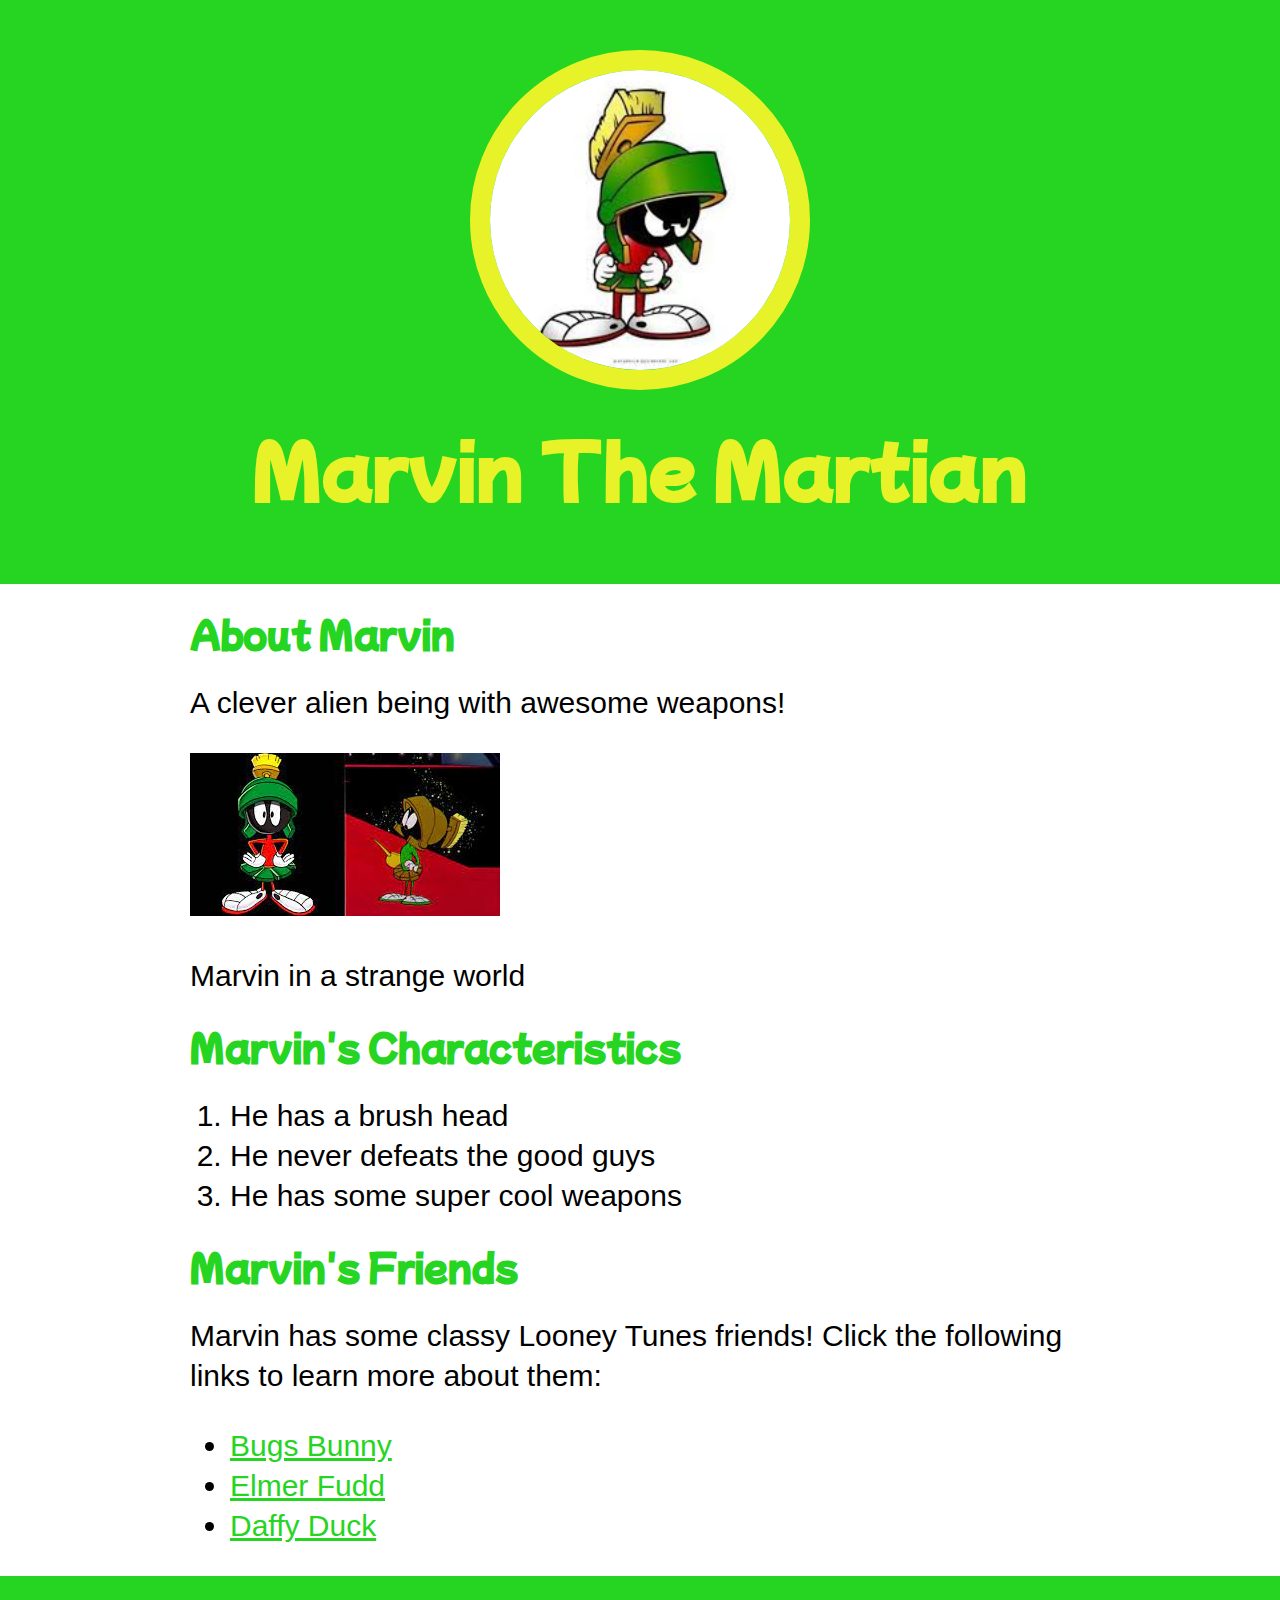
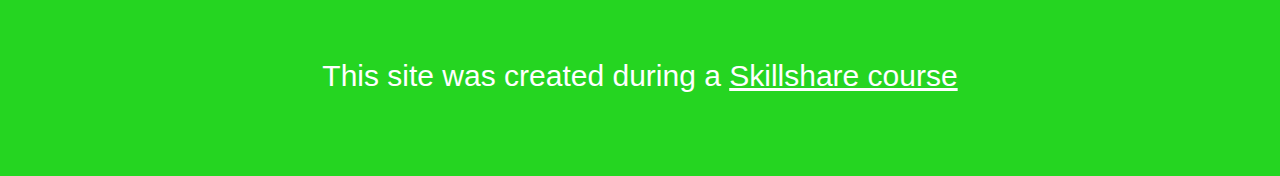
<file: index.html>
<!DOCTYPE html>

<head>
    <title>Marvin The Martian</title>
    <link rel="icon" href="img/marvin-avatar.jpeg">
    <link rel="preconnect" href="https://fonts.googleapis.com">
    <link rel="preconnect" href="https://fonts.gstatic.com" crossorigin>
    <link href="https://fonts.googleapis.com/css2?family=Mochiy+Pop+One&display=swap" rel="stylesheet">
    <link rel="stylesheet" type="text/css" href="css/hero.css">
</head>

<body>

    <!-- Header Element -->
    <header>
        <img src="img/marvin-avatar.jpeg">
        <h1>Marvin The Martian</h1>
    </header>

    <!-- Main element -->
    <main>
        <h2>About Marvin</h2>
            <p>A clever alien being with awesome weapons!</p>
        <img src="img/marvin2.jpeg">
        <p>Marvin in a strange world</p>
        <h2>Marvin's Characteristics</h2>
            <ol>
                <li>He has a brush head</li>
                <li>He never defeats the good guys</li>
                <li>He has some super cool weapons</li>
            </ol>
        <h2>Marvin's Friends</h2>
            <p>Marvin has some classy Looney Tunes friends!  Click the following links to learn more about them:</p>
                <ul>
                    <li><a target="_blank" href="https://en.wikipedia.org/wiki/Bugs_Bunny">Bugs Bunny</a></li>
                    <li><a target="_blank" href="https://en.wikipedia.org/wiki/Elmer_Fudd">Elmer Fudd</a></li>
                    <li><a target="_blank" href="https://en.wikipedia.org/wiki/Daffy_Duck">Daffy Duck</a></li>

                </ul>

    </main>
    <footer>
        <p>This site was created during a <a target="_blank" href="https://skillshare.com">Skillshare course</a></p>
    </footer>
</body>
</html>
</file>
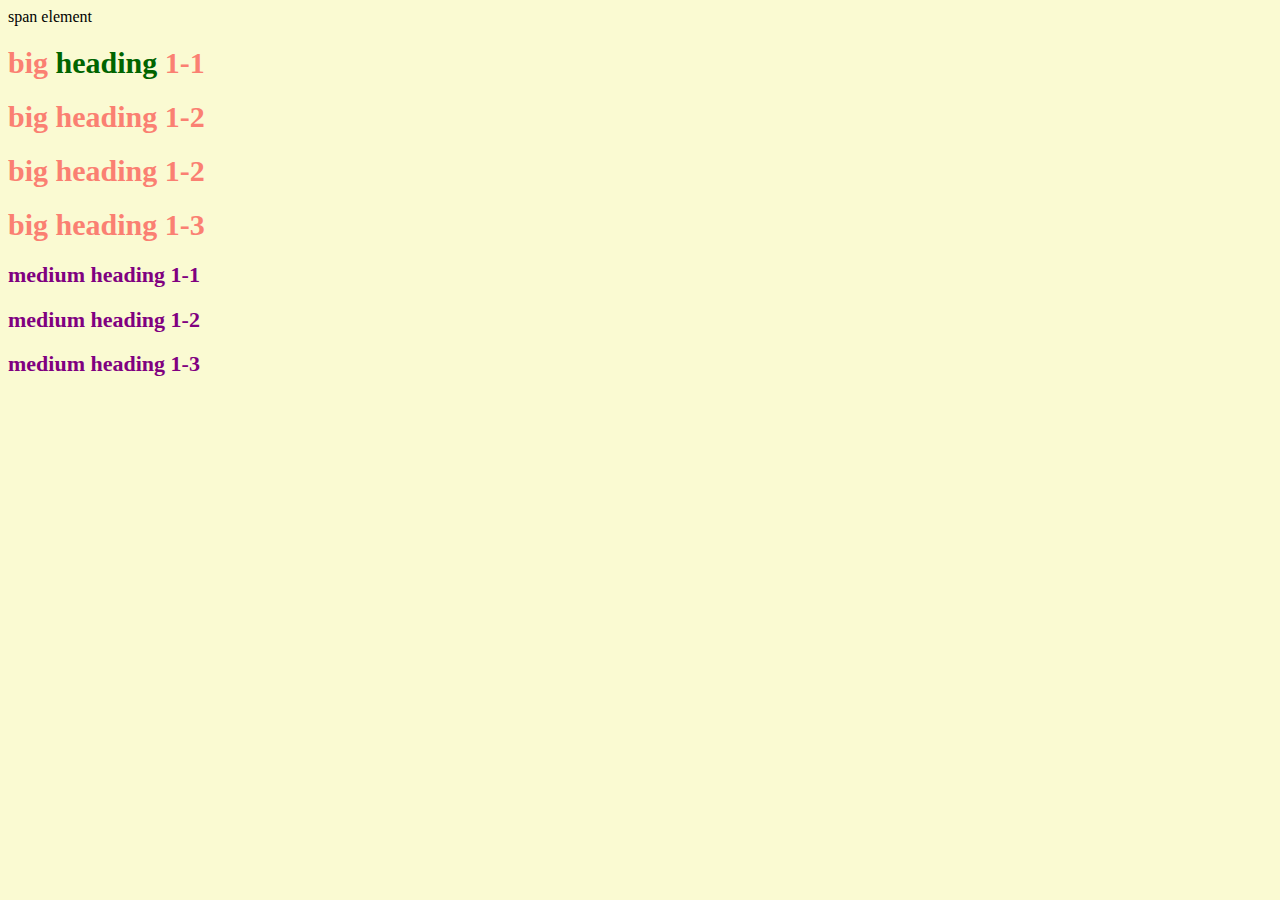
<file: style-test.html>
<!DOCTYPE html>
<html lang="en">
<head>
    <title>Style Test</title>
    <link rel="stylesheet" type="text/css" href="css/test.css">
</head>
<body>
    <span>span element</span>
    <h1>big <span>heading</span> 1-1</h1>
    <h1>big heading 1-2</h1>
    <h1>big heading 1-2</h1>
    <h1>big heading 1-3</h1>
    <h2>medium heading 1-1</h2>
    <h2>medium heading 1-2</h2>
    <h2>medium heading 1-3</h2>

    
</body>
</html>
</file>
<file: css/hero.css>
body{
    margin: 0;
    font-family: Arial, Helvetica, sans-serif;
    font-size: 30px;
    line-height: 40px;
}

header{

    background-color: #25d521;
    text-align: center;
    padding-top: 50px;
    padding-bottom: 50px;

}

h1, h2{
    font-family: 'Mochiy Pop One', sans-serif;
}

header h1{
    color: #e7f328;

    font-weight: bold; color: #e7f328; font-size: 70px;
}

header img{
    border-radius: 170px;
    width: 300px;
    border: 20px solid #e7f328;
}

main{
    max-width: 900px;
    padding: 0 20px;
    margin: 0 auto;
}

main img{
    max-width: 100%;
}

h2{
    font-size: 35px;
    color: #25d521;
}

a{
    color: #25d521
}

a:hover{
    background-color: #25d521;
    color: white;
}

footer{
    background-color: #25d521;
    color: white;
    text-align: center;
    padding: 50px;
}

footer a{
    color: white;
}

footer a:hover{
    background-color: white;
    color: #25d521;
}
</file>
<file: css/test.css>
body{
    background-color: lightgoldenrodyellow;
}

h1{
font-size: 30px; color: salmon;
}
h2{
font-size: 22px; color: purple;
}
h1 span {color: darkgreen}
</file>
